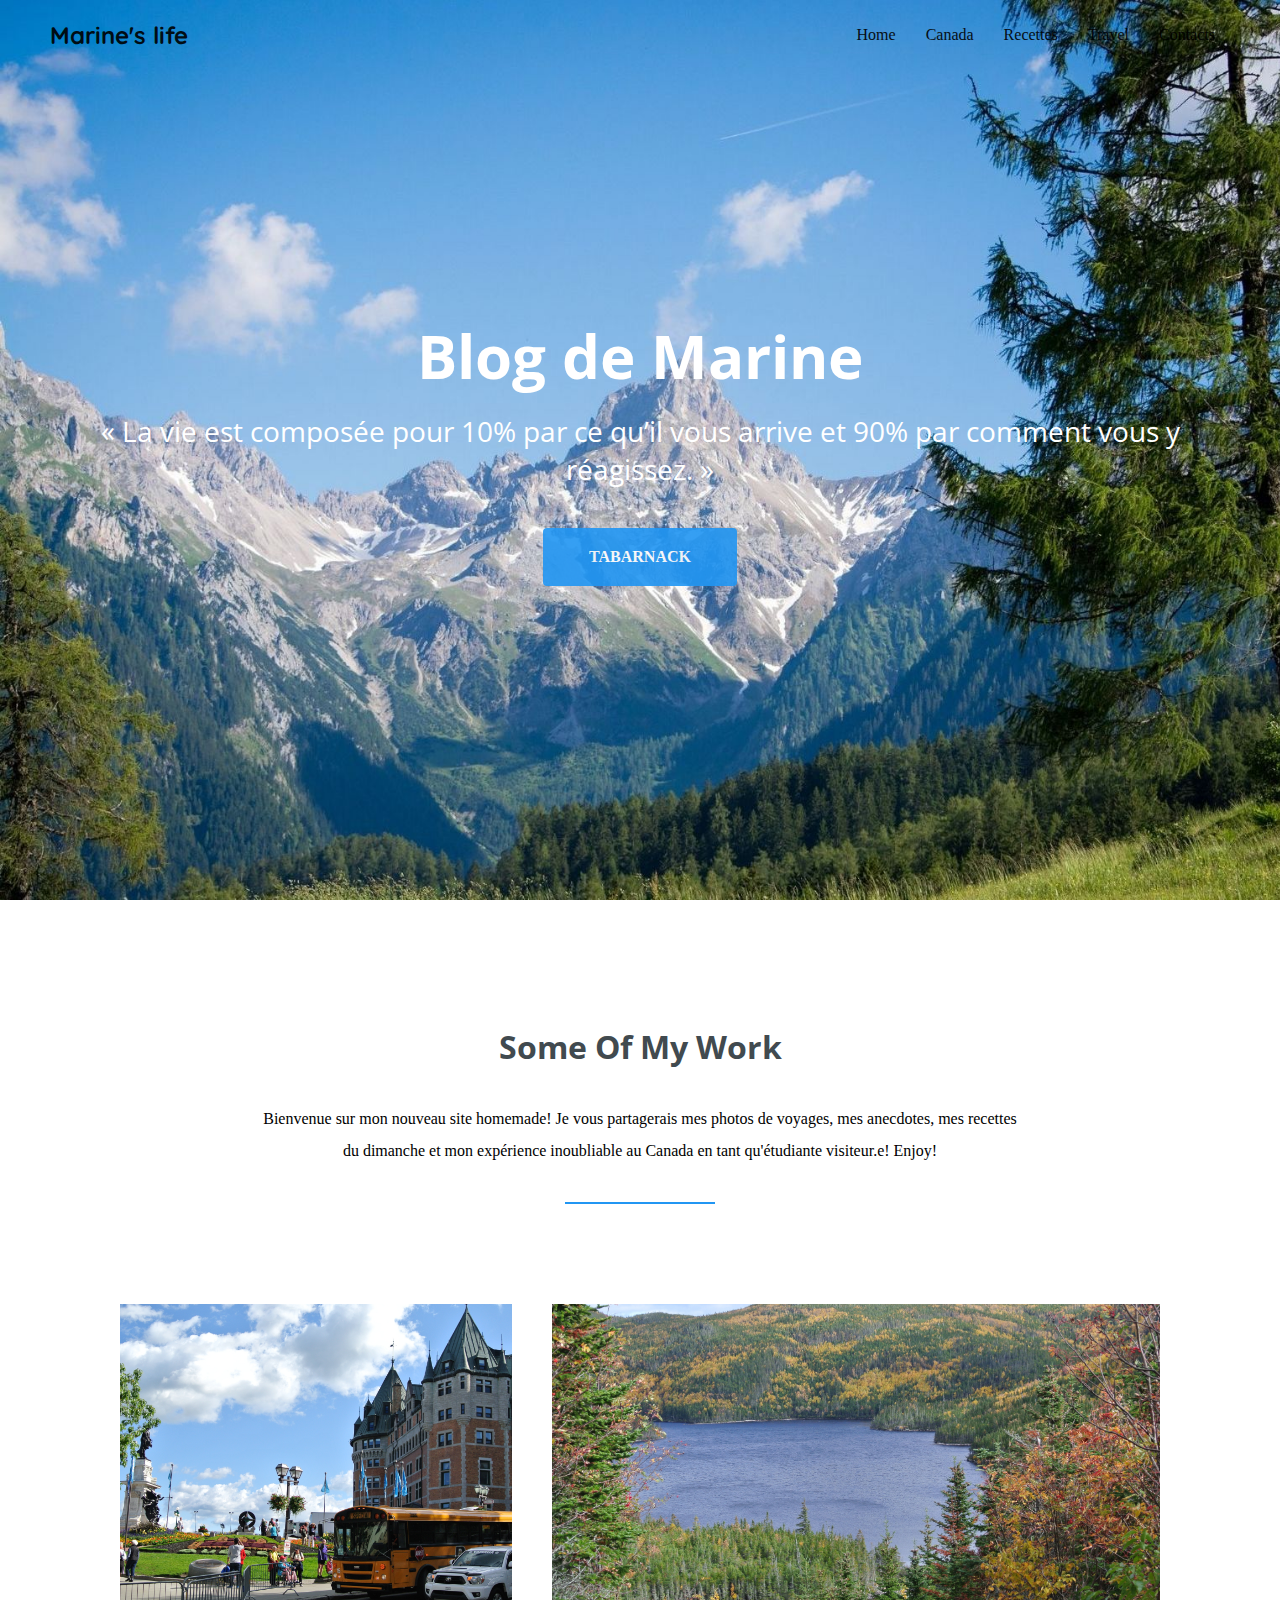
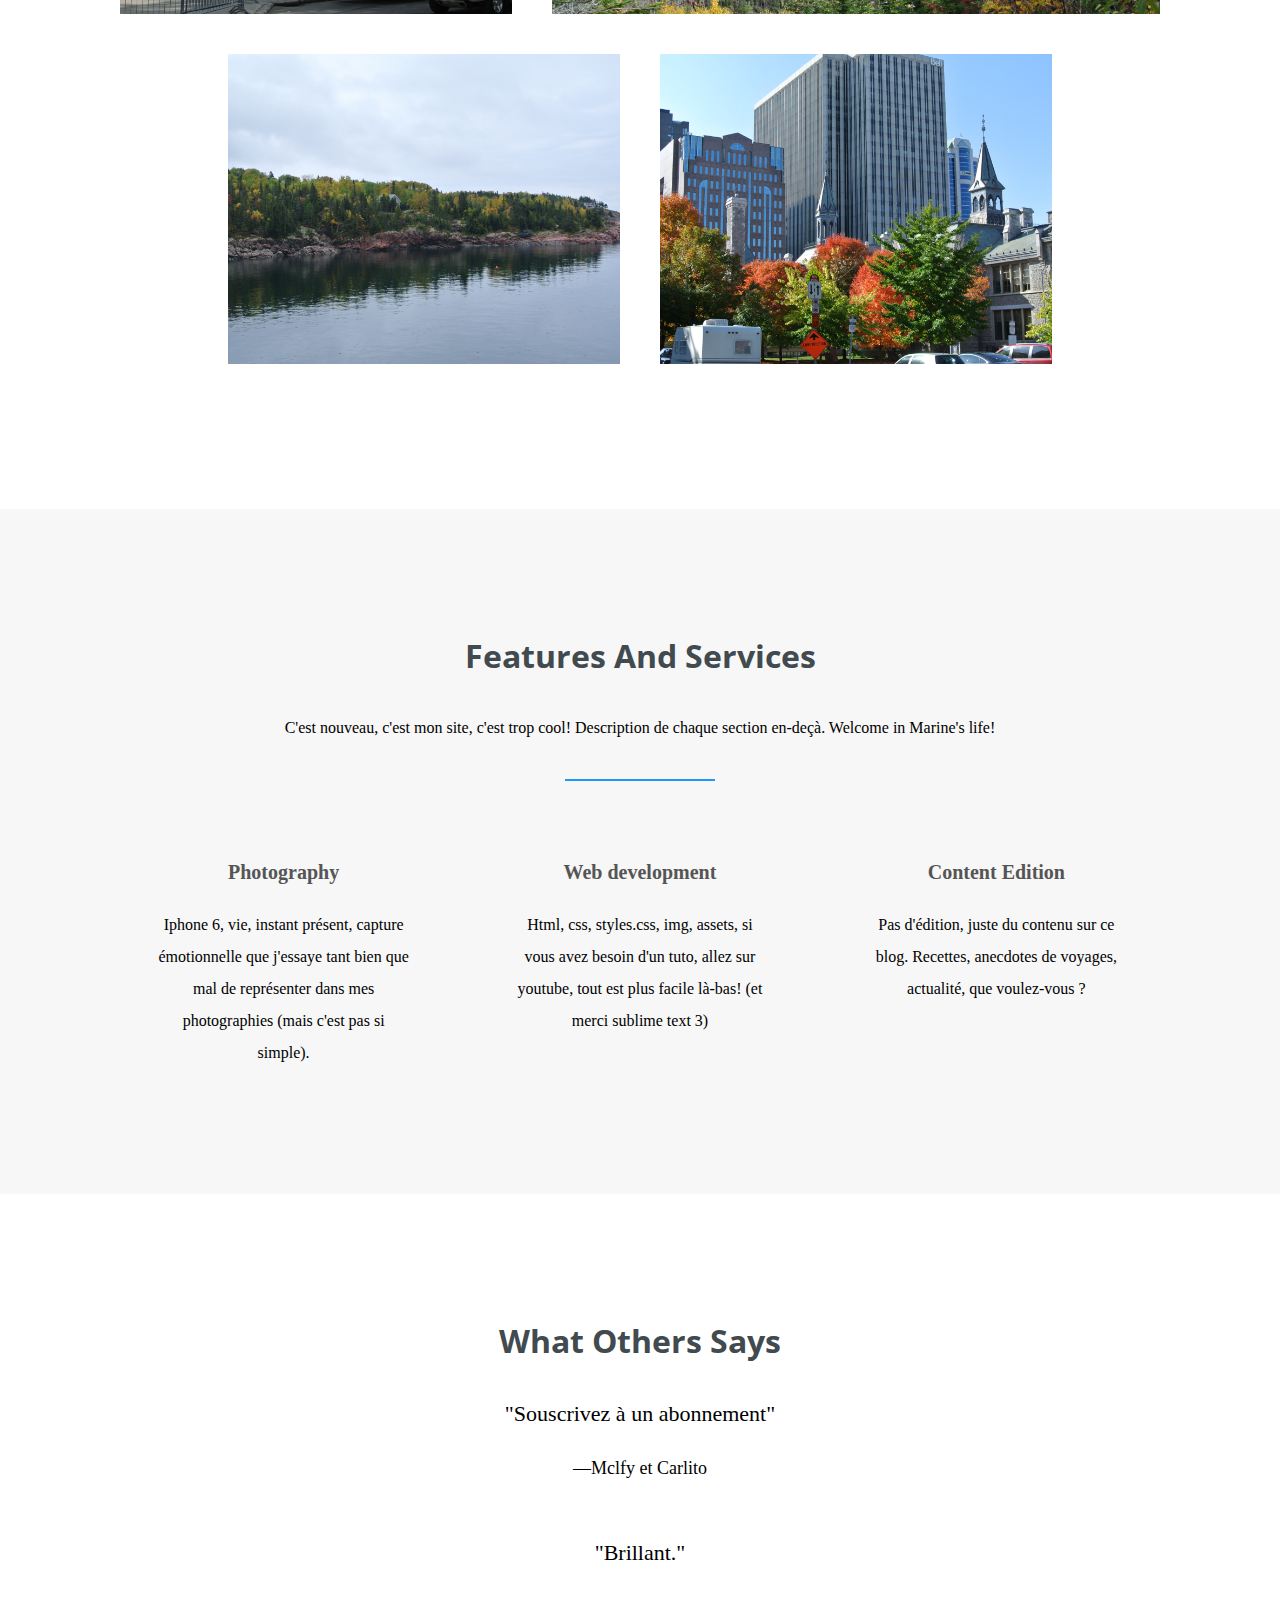
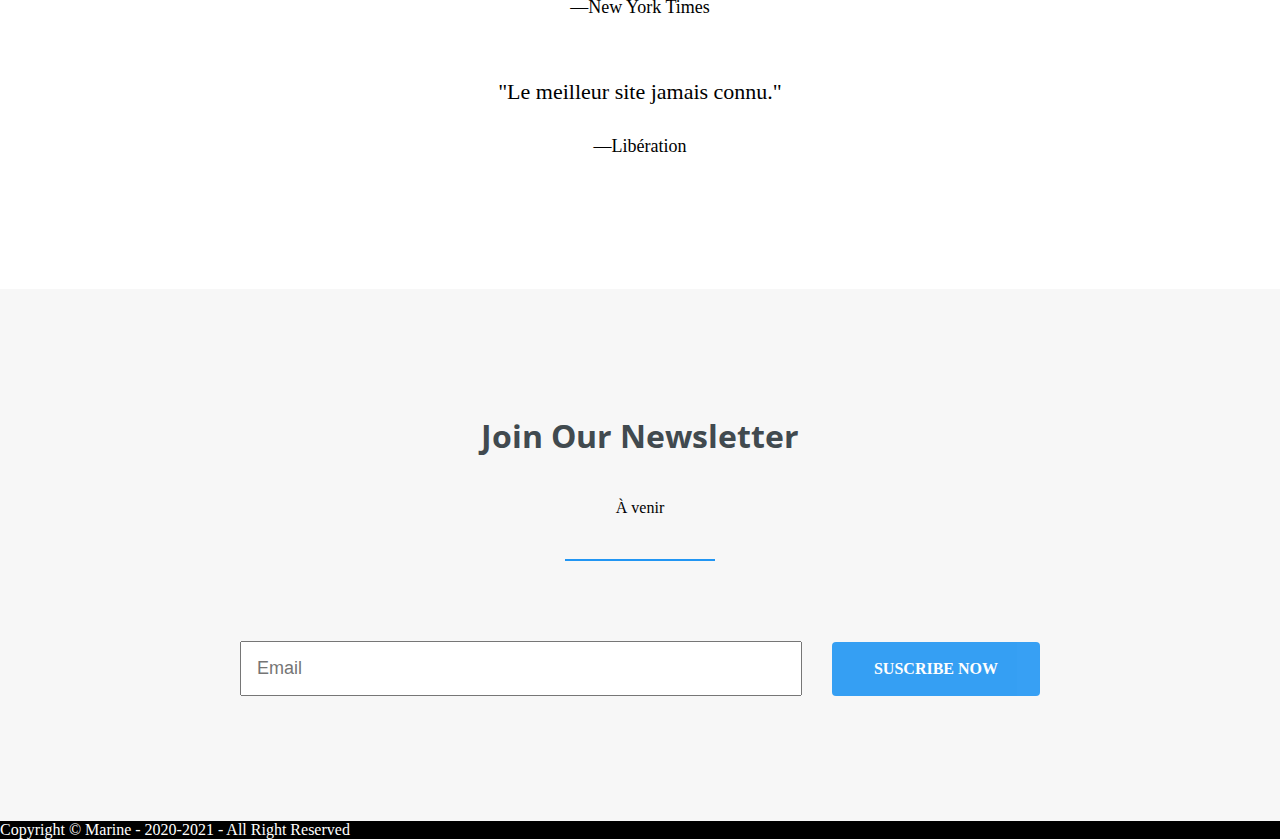
<file: Blog/index.html>
<!DOCTYPE html>
<html lang="en">
<head>
	<meta charset="utf-8">
	<meta http-equiv="X-UA-Compatible" content="IE=edge">
	<meta name="viewport" content="width=device=width, initial-scale=1">
	<title>Marineland - Home</title>
	<link href="https://fonts.googleapis.com/css2?family=Open+Sans:wght@300&display=swap" rel="stylesheet">
	<link href="https://fonts.googleapis.com/css2?family=Quicksand:wght@300&display=swap" rel="stylesheet">
	<link rel="stylesheet" type="text/css" href="assets/css/styles.css">
	<link rel="stylesheet" href="https://pro.fontawesome.com/releases/v5.10.0/css/all.css" integrity="sha384-AYmEC3Yw5cVb3ZcuHtOA93w35dYTsvhLPVnYs9eStHfGJvOvKxVfELGroGkvsg+p" crossorigin="anonymous"/>

</head>
<body>

	<header>
			<h2><a href="#">Marine's life</a></h2>

			<nav>
				<li><a href="index.html">Home</a></li>
				<li><a href="Canada.html">Canada</a></li>
				<li><a href="recettes.html">Recettes</a></li>
				<li><a href="travel.html">Travel</a></li>
				<li><a href="contact.html">Contacts</a></li>


			</nav>

	</header>

	<section class="hero">
		<div class="background-image" style="background-image:url(assets/img/hero.jpg);"></div>
		<h1>Blog de Marine</h1>
		<h3>« La vie est composée pour 10% par ce qu’il vous arrive et 90% par comment vous y réagissez. »</h3>
		<a href="http/google.com/" class="btn">Tabarnack</a>
	</section>

	<section class="our-work">

		<h3 class="title">Some of my work</h3>
		<p>Bienvenue sur mon nouveau site homemade! Je vous partagerais mes photos de voyages, mes anecdotes, mes recettes du dimanche et mon expérience inoubliable au Canada en tant qu'étudiante visiteur.e! Enjoy!</p>

		<hr>

		<ul class="grid">
			<li class="small" style="background-image:url(assets/img/coast.jpg);"></li>
			<li class="large" style="background-image:url(assets/img/balloon.jpg);"></li>
			<li class="small" style="background-image:url(assets/img/land.jpg);"></li>
			<li class="small" style="background-image:url(assets/img/mountain.jpg);"></li>
		</ul>
	</section>

	<section class="features">

		<h3 class="title">Features and Services</h3>
		<p>C'est nouveau, c'est mon site, c'est trop cool! Description de chaque section en-deçà. Welcome in Marine's life!
		</p>
		<hr>
		<ul class="grid">
			<li>
				<i class="fa fa-camera-retro"></i>
				<h4>Photography</h4>
				<p>Iphone 6, vie, instant présent, capture émotionnelle que j'essaye tant bien que mal de représenter dans mes photographies (mais c'est pas si simple).</p>
			</li>
			<li>
				<i class="fa fa-cubes"></i>
				<h4>Web development</h4>
				<p>Html, css, styles.css, img, assets, si vous avez besoin d'un tuto, allez sur youtube, tout est plus facile là-bas! (et merci sublime text 3)</p>
			</li>
			<li>
				<i class="fa fa-newspaper"></i>
				<h4>Content Edition</h4>
				<p>Pas d'édition, juste du contenu sur ce blog. Recettes, anecdotes de voyages, actualité, que voulez-vous ? </p>
			</li>


		</ul>

		
	</section>

	<section class="reviews">
		<h3 class="title">What others says</h3>
		<p class="quote">"Souscrivez à un abonnement"</p>
		<p class="author">—Mclfy et Carlito</p>

		<p class="quote">"Brillant."</p>
		<p class="author">—New York Times</p>

		<p class="quote">"Le meilleur site jamais connu."</p>
		<p class="author">—Libération</p>



	</section>



	<section class="contact">

		<h3 class="title">Join our newsletter</h3>
		<p>À venir</p>

		<hr>

		<form>
			<input type="email" placeholder="Email">
			<a href="#" class="btn">Suscribe Now</a>

		</form>

	</section>

		<footer>
			<p>
				Copyright &copy; Marine  - 2020-2021 - All Right Reserved
			</p>
		</footer>


</body>
</html>
</file>
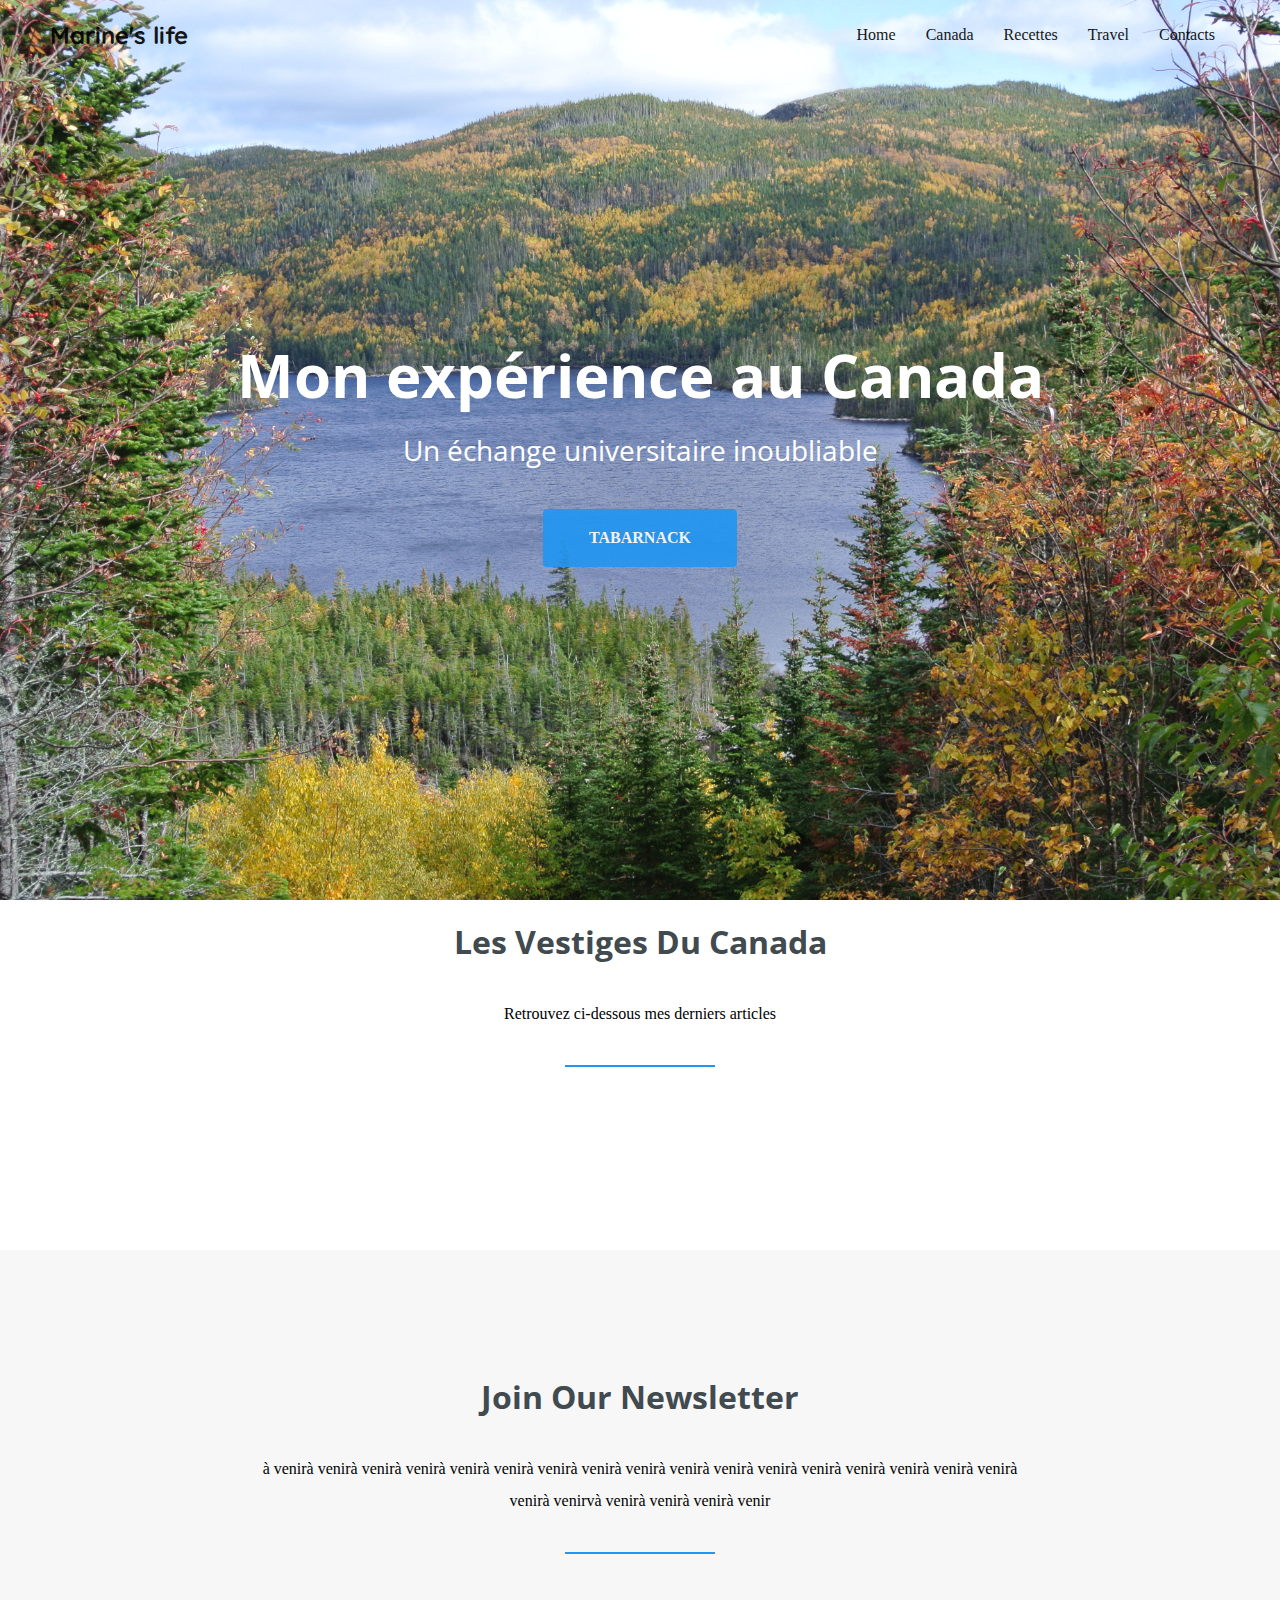
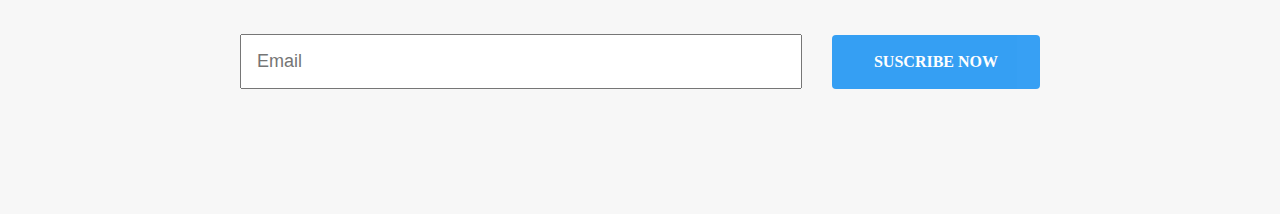
<file: Blog/Canada.html>
<!DOCTYPE html>
<html lang="en">
<head>
	<meta charset="utf-8">
	<meta http-equiv="X-UA-Compatible" content="IE=edge">
	<meta name="viewport" content="width=device=width, initial-scale=1">
	<title>Marineland - Canada</title>
	<link href="https://fonts.googleapis.com/css2?family=Open+Sans:wght@300&display=swap" rel="stylesheet">
	<link href="https://fonts.googleapis.com/css2?family=Quicksand:wght@300&display=swap" rel="stylesheet">
	<link rel="stylesheet" type="text/css" href="assets/css/styles.css">
	<link rel="stylesheet" href="https://pro.fontawesome.com/releases/v5.10.0/css/all.css" integrity="sha384-AYmEC3Yw5cVb3ZcuHtOA93w35dYTsvhLPVnYs9eStHfGJvOvKxVfELGroGkvsg+p" crossorigin="anonymous"/>


</head>
<body>

	<header>
			<h2><a href="#">Marine's life</a></h2>

			<nav>
				<li><a href="index.html">Home</a></li>
				<li><a href="Canada.html">Canada</a></li>
				<li><a href="recettes.html">Recettes</a></li>
				<li><a href="travel.html">Travel</a></li>
				<li><a href="contact.html">Contacts</a></li>


			</nav>

	</header>

	<section class="hero">
		<div class="background-image" style="background-image:url(assets/img/balloon.jpg);"></div>
		<h1>Mon expérience au Canada</h1>
		<h3>Un échange universitaire inoubliable</h3>
		<a href="http/google.com/" class="btn">Tabarnack</a>
	</section>

	<section class="canadatrip">

		<h3 class="title">Les vestiges du Canada</h3>
		<p>Retrouvez ci-dessous mes derniers articles</p>

		<hr>

		<ul class="grid">
			<li class="small" style="background-image:url(assets/img/coast.jpg);"></li>
			<li class="large" style="background-image:url(assets/img/balloon.jpg);"></li>
			<li class="small" style="background-image:url(assets/img/land.jpg);"></li>
			<li class="small" style="background-image:url(assets/img/mountain.jpg);"></li>
		</ul>

	</section>



	<section class="contact">

		<h3 class="title">Join our newsletter</h3>
		<p>à venirà venirà venirà venirà venirà venirà venirà venirà venirà venirà venirà venirà venirà venirà venirà venirà venirà venirà venirvà venirà venirà venirà venir </p>

		<hr>

		<form>
			<input type="email" placeholder="Email">
			<a href="#" class="btn">Suscribe Now</a>

		</form>

	</section>


</body>

</html>
</file>
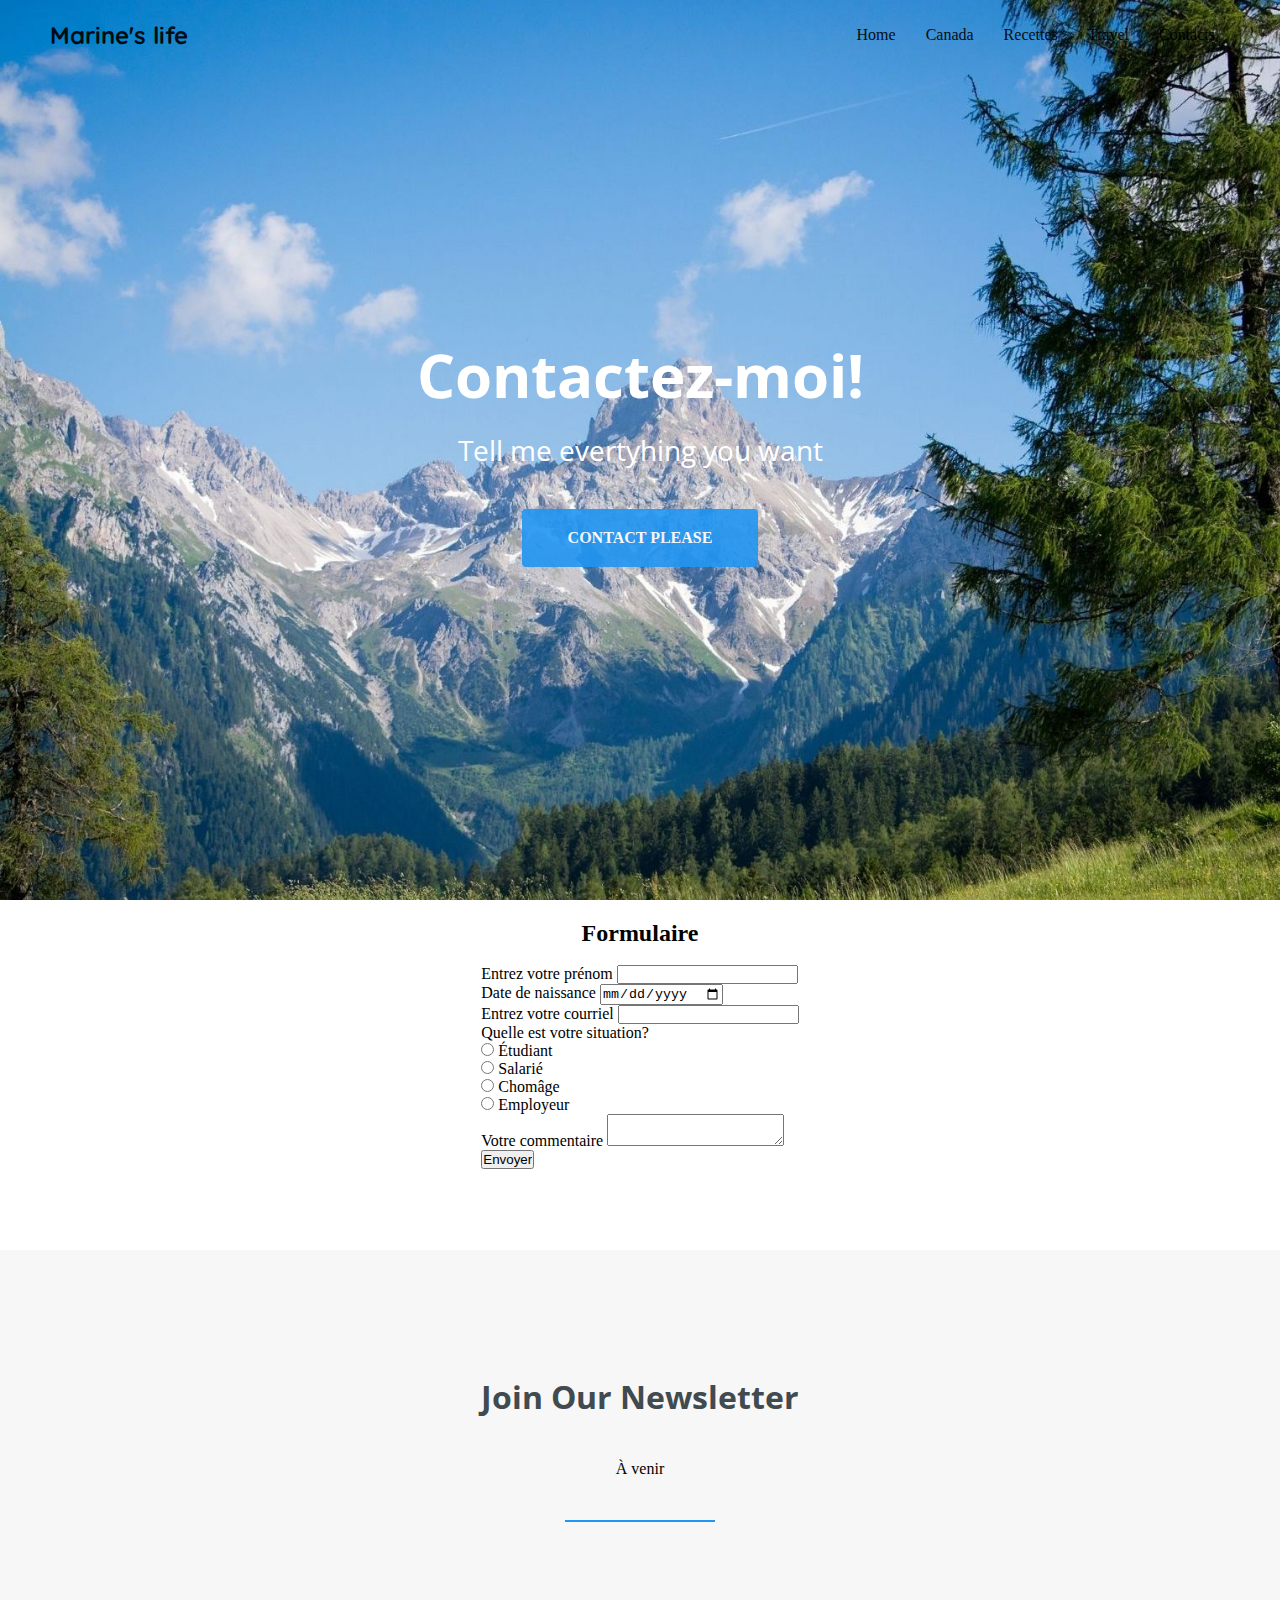
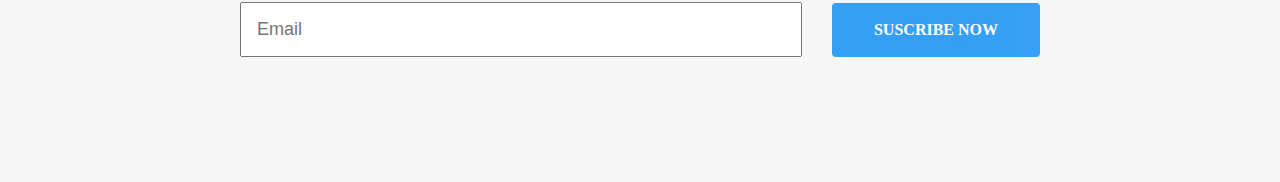
<file: Blog/contact.html>
<!DOCTYPE html>
<html lang="en">
<head>
	<meta charset="utf-8">
	<meta http-equiv="X-UA-Compatible" content="IE=edge">
	<meta name="viewport" content="width=device=width, initial-scale=1">
	<title>Marineland - Contact</title>
	<link href="https://fonts.googleapis.com/css2?family=Open+Sans:wght@300&display=swap" rel="stylesheet">
	<link href="https://fonts.googleapis.com/css2?family=Quicksand:wght@300&display=swap" rel="stylesheet">
	<link rel="stylesheet" type="text/css" href="assets/css/styles.css">
	<link rel="stylesheet" href="https://pro.fontawesome.com/releases/v5.10.0/css/all.css" integrity="sha384-AYmEC3Yw5cVb3ZcuHtOA93w35dYTsvhLPVnYs9eStHfGJvOvKxVfELGroGkvsg+p" crossorigin="anonymous"/>


</head>
<body>

	<header>
			<h2><a href="#">Marine's life</a></h2>

			<nav>
				<li><a href="index.html">Home</a></li>
				<li><a href="Canada.html">Canada</a></li>
				<li><a href="recettes.html">Recettes</a></li>
				<li><a href="travel.html">Travel</a></li>
				<li><a href="contact.html">Contacts</a></li>


			</nav>

	</header>

	<section class="hero">
		<div class="background-image" style="background-image:url(assets/img/hero.jpg);"></div>
		<h1>Contactez-moi!</h1>
		<h3>Tell me evertyhing you want</h3>
		<a href="http/google.com/" class="btn">Contact please</a>
	</section>

	<section class="canadatrip">

		<h2> Formulaire </h2><br>
		<form method="post" action="traitement.php">
			<label for="prenom">Entrez votre prénom</label>
			<input type="text" id="prenom" name="prenom"><br>

			<label for="naissance">Date de naissance</label>
			<input type="date" id="naissance" name="naissance"><br>

			<label for="email">Entrez votre courriel</label>
			<input type="email" id="email" name="courriel"><br>

			Quelle est votre situation? <br>
			<input type="radio" id="etudiant" name="statut" value="etudiant">
			<label for="etudiant">Étudiant</label><br>
			<input type="radio" name="salarie" name="statut value="salarie">
			<label for="salarie">Salarié</label><br>
			<input type="radio" id="chomage" name="statut" value="chomage">
			<label for="chomage">Chomâge</label><br>
			<input type="radio" id="employeur" name="statut" value="employeur">
			<label for="employeur">Employeur</label><br>

			<label for="prez">Votre commentaire</label>
			<textarea id="prez" name="presentation"></textarea><br>

			<input type="submit" value="Envoyer">
		</form>

	</section>



	<section class="contact">

		<h3 class="title">Join our newsletter</h3>
		<p>À venir</p>

		<hr>

		<form>
			<input type="email" placeholder="Email">
			<a href="#" class="btn">Suscribe Now</a>

		</form>

	</section>


</body>

</html>
</file>
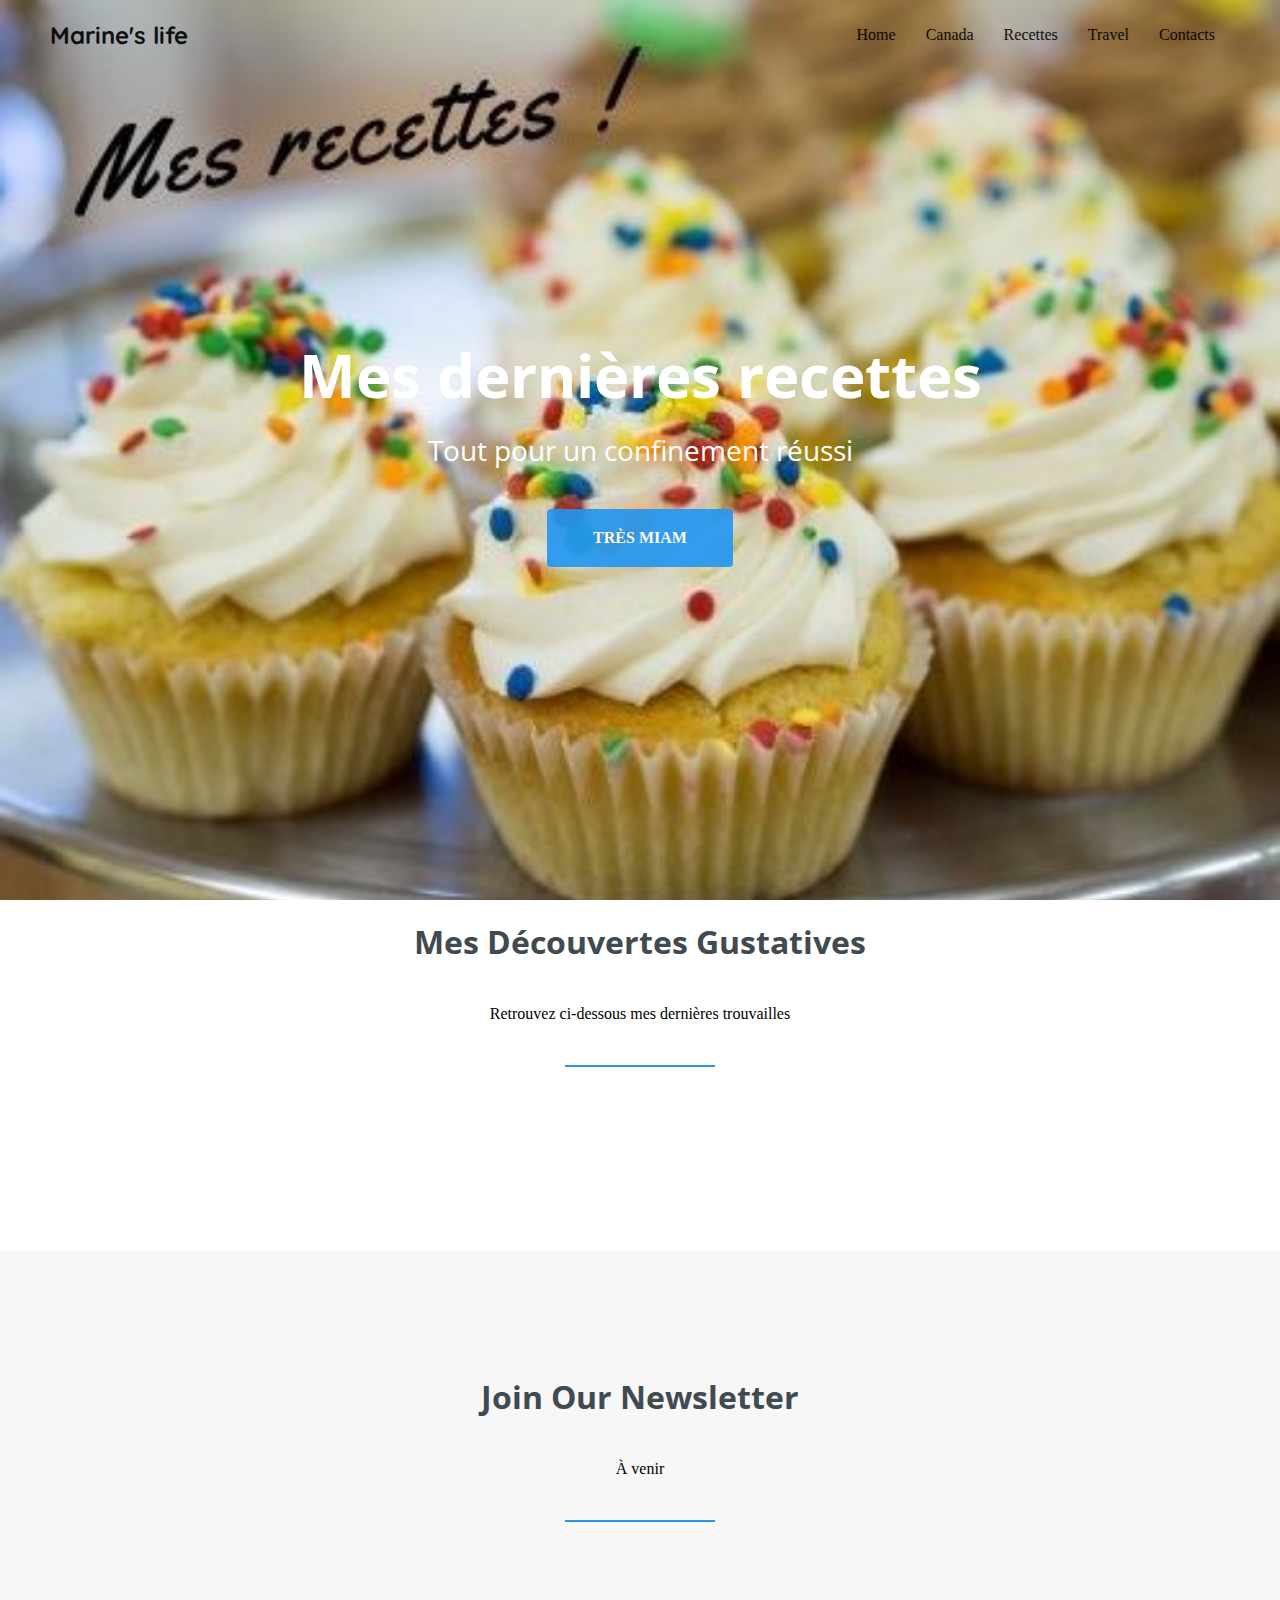
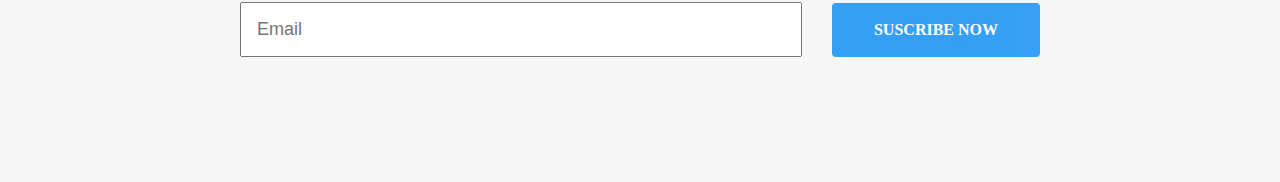
<file: Blog/recettes.html>
<!DOCTYPE html>
<html lang="en">
<head>
	<meta charset="utf-8">
	<meta http-equiv="X-UA-Compatible" content="IE=edge">
	<meta name="viewport" content="width=device=width, initial-scale=1">
	<title>Marineland - Recettes</title>
	<link href="https://fonts.googleapis.com/css2?family=Open+Sans:wght@300&display=swap" rel="stylesheet">
	<link href="https://fonts.googleapis.com/css2?family=Quicksand:wght@300&display=swap" rel="stylesheet">
	<link rel="stylesheet" type="text/css" href="assets/css/styles.css">
	<link rel="stylesheet" href="https://pro.fontawesome.com/releases/v5.10.0/css/all.css" integrity="sha384-AYmEC3Yw5cVb3ZcuHtOA93w35dYTsvhLPVnYs9eStHfGJvOvKxVfELGroGkvsg+p" crossorigin="anonymous"/>


</head>
<body>

	<header>
			<h2><a href="#">Marine's life</a></h2>

			<nav>
				<li><a href="index.html">Home</a></li>
				<li><a href="Canada.html">Canada</a></li>
				<li><a href="recettes.html">Recettes</a></li>
				<li><a href="travel.html">Travel</a></li>
				<li><a href="contact.html">Contacts</a></li>


			</nav>

	</header>

	<section class="hero">
		<div class="background-image" style="background-image:url(assets/img/recettes.jpg);"></div>
		<h1>Mes dernières recettes</h1>
		<h3>Tout pour un confinement réussi</h3>
		<a href="http/google.com/" class="btn">Très miam</a>
	</section>

	<section class="canadatrip">

		<h3 class="title">Mes découvertes gustatives</h3>
		<p>Retrouvez ci-dessous mes dernières trouvailles</p>

		<hr>

		<ul class="grid">
			<li class="small" style="background-image:url(assets/img/coast.jpg);"></li>
			<li class="large" style="background-image:url(assets/img/balloon.jpg);"></li>
			<li class="small" style="background-image:url(assets/img/land.jpg);"></li>
			<li class="small" style="background-image:url(assets/img/mountain.jpg);"></li>
		</ul>

	</section>



	<section class="contact">

		<h3 class="title">Join our newsletter</h3>
		<p>À venir</p>

		<hr>

		<form>
			<input type="email" placeholder="Email">
			<a href="#" class="btn">Suscribe Now</a>

		</form>

	</section>


</body>

</html>
</file>
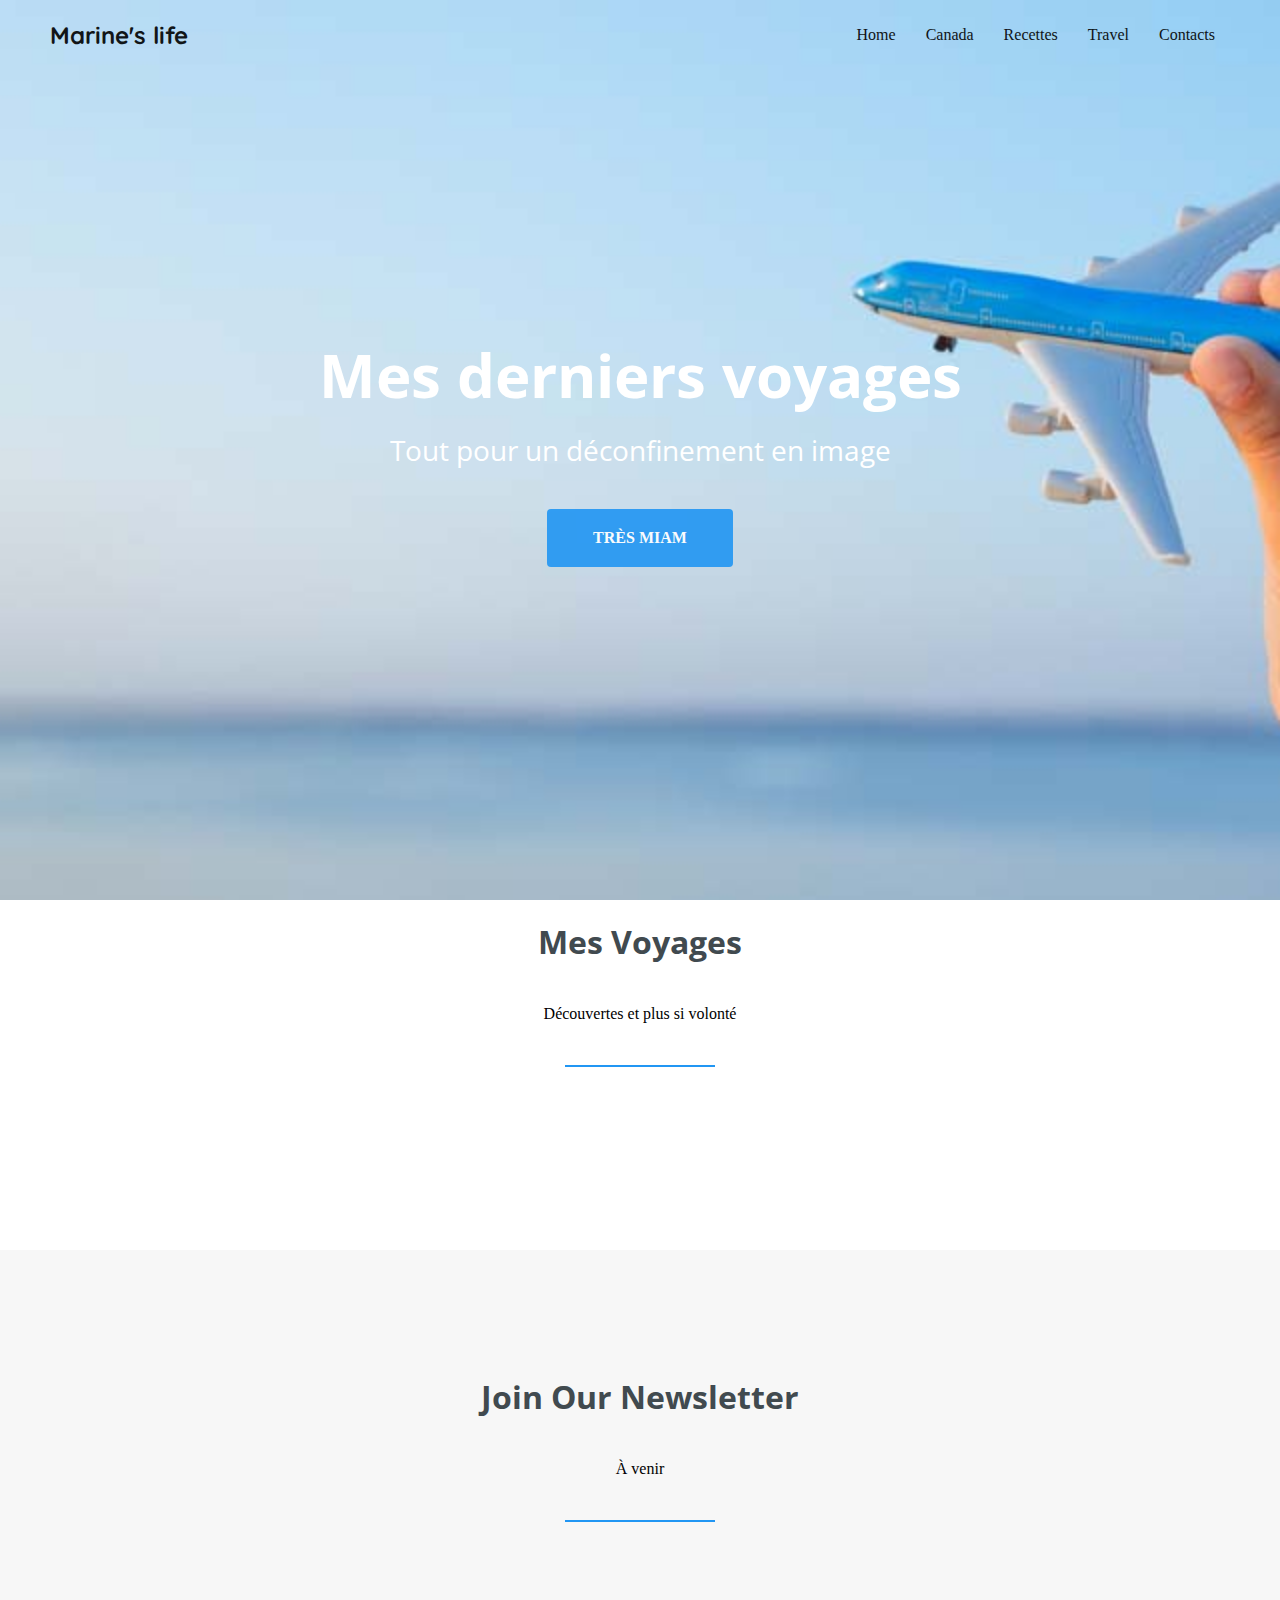
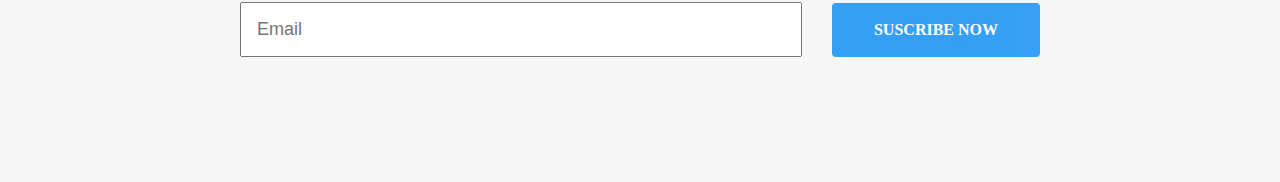
<file: Blog/travel.html>
<!DOCTYPE html>
<html lang="en">
<head>
	<meta charset="utf-8">
	<meta http-equiv="X-UA-Compatible" content="IE=edge">
	<meta name="viewport" content="width=device=width, initial-scale=1">
	<title>Marineland - Travel</title>
	<link href="https://fonts.googleapis.com/css2?family=Open+Sans:wght@300&display=swap" rel="stylesheet">
	<link href="https://fonts.googleapis.com/css2?family=Quicksand:wght@300&display=swap" rel="stylesheet">
	<link rel="stylesheet" type="text/css" href="assets/css/styles.css">
	<link rel="stylesheet" href="https://pro.fontawesome.com/releases/v5.10.0/css/all.css" integrity="sha384-AYmEC3Yw5cVb3ZcuHtOA93w35dYTsvhLPVnYs9eStHfGJvOvKxVfELGroGkvsg+p" crossorigin="anonymous"/>


</head>
<body>

	<header>
			<h2><a href="#">Marine's life</a></h2>

			<nav>
				<li><a href="index.html">Home</a></li>
				<li><a href="Canada.html">Canada</a></li>
				<li><a href="recettes.html">Recettes</a></li>
				<li><a href="travel.html">Travel</a></li>
				<li><a href="contact.html">Contacts</a></li>


			</nav>

	</header>

	<section class="hero">
		<div class="background-image" style="background-image:url(assets/img/avion.jpg);"></div>
		<h1>Mes derniers voyages</h1>
		<h3>Tout pour un déconfinement en image</h3>
		<a href="http/google.com/" class="btn">Très miam</a>
	</section>

	<section class="canadatrip">

		<h3 class="title">Mes voyages</h3>
		<p>Découvertes et plus si volonté</p>

		<hr>

		<ul class="grid">
			<li class="small" style="background-image:url(assets/img/coast.jpg);"></li>
			<li class="large" style="background-image:url(assets/img/balloon.jpg);"></li>
			<li class="small" style="background-image:url(assets/img/land.jpg);"></li>
			<li class="small" style="background-image:url(assets/img/mountain.jpg);"></li>
		</ul>

	</section>



	<section class="contact">

		<h3 class="title">Join our newsletter</h3>
		<p>À venir</p>

		<hr>

		<form>
			<input type="email" placeholder="Email">
			<a href="#" class="btn">Suscribe Now</a>

		</form>

	</section>


</body>

</html>
</file>
<file: Blog/assets/css/styles.css>
/* ---- General ---- */


*{
	margin: 0;
	padding: 0;
	box-sizing: border-box;
}

html{
	font: : normal 16px sans-serif;
	color: black;
}

ul, nav{
	list-style: none;
}

a{
	text-decoration: none;
	color: inherit;
	cursor: pointer;
	opacity: 0.9;
}

a.hover{
	opacity: 1;
}

a.btn{
	color: #fff;
	border-radius: 4px;
	text-transform: uppercase;
	background-color: #2196F3;
	font-weight: 800;
	text-align: center;
}


section{
	display: flex;
	flex-direction: column;
	align-items: center;
	padding: 125px 100px;
}

@media(max-width: 1000px){
	section{
		padding: 100px 50px;
	}
}

@media (max-width: 600px){

	section{
		padding: 80px 30px;
	}
}

section h3.title{
	color: #414a4f;
	text-transform: capitalize;
	font: bold 32px 'Open Sans', sans-serif;
	margin-bottom: 35px;
	text-align: center;
}

section p{
	max-width: 800px;
	text-align: center;
	margin-bottom: 35px;
	padding: 0 20px;
	line-height: 2;
}

ul.grid{
	width: 100%;
	display: flex;
	flex-wrap: wrap;
	justify-content: center;
}

hr {
	width: 150px;
	height: 2px;
	background-color: #2196F3;
	border: 0;
	margin-bottom: 80px;
	align-content: center;
}

/* ---- Header ---- */


header{
	position: absolute;
	top: 0;
	left: 0;
	z-index: 10;
	width:100%;
	display: flex;
	justify-content: space-between;
	align-items: center;
	color: black;
	padding: 35px 100px 0;
}

header h2{
	font-family: 'Quicksand', sans-serif;
}

header nav{
	display: flex;
}

header nav li{
	margin: 0 15px;
}

@media (max-width: 10000px){
	header{
		padding: 20px 50px;
	}
}

@media (max-width: 700px){
	header{
		flex-direction: column;
	}
	header h2{
		margin-bottom: 15px
	}
}


/* ---- Page d'accueil ---- */

.hero{
	position: relative;
	justify-content: center;
	min-height: 100vh;
	color: #fff;
	text-align: center;
}

.hero .background-image{
	position: absolute;
	top: 0;
	left: 0;
	width: 100%;
	height: 100%;
	background-size: cover;
	background-color: #2196F3;
	z-index: -1;
}


.hero h1{
	font: bold 60px 'Open Sans', sans-serif;
	margin-bottom: 15px;
}

.hero h3{
	font: normal 28px 'Open Sans', sans-serif;
	margin-bottom: 40px;
}

.hero a.btn{
	padding: 20px 46px;
}

@media (max-width: 800px){
	.hero{
		min-height: 600px;
	}
	.hero h1{
		font-size: 48px;
	}
	.hero h3{
		font-size: 24px;
	}
	.hero a.btn{
		padding: 15px 40px;
	}
}

/* ---- Our Work Section ---- */

.our-work .grid li{
	padding: 20px;
	height: 350px;
	border-radius: 3px;

	background-clip: content-box;
	background-size: cover;
	background-position: center;
	background-color: #333;
}

.our-work .grid li.small{
	flex-basis: 40%;
}

.our-work .grid li.large{
	flex-basis: 60%;
}

@media (max-width: 1000px){
	.our-work .grid li.small,
	.our-work .grid li.large{
		flex-basis: 100%;
	}
}

/* ---- Features section ---- */

.features{
	background-color: #f7f7f7;
}

.features .grid li{
	padding: 0 30px;
	flex-basis: 33%;
	text-align: center;
}

.features .grid li i{
	font-size: 50px;
	color: #2196F3;
	margin-bottom: 25px;
}

.features .grid li h4{
	color: #555;
	font-size: 20px;
	margin-bottom: 25px;
}

.features .grid li p{
	margin: 0;
}

@media (max-width: 1000px){
	.features .grid li{
		flex-basis: 70%;
		margin-bottom: 65px;
	}
	.features .grid li:last-child{
		margin-bottom: 0;
	}
}

@media (max-width: 600px){
	.features .grid li{
		flex-basis: 100%;
	}
}


/* ---- Reviews Section ---- */

.reviews .quote{
	text-align: : center;
	width: 80%;
	font-size: 22px;
	font-weight: 300;
	line-height: 1.5;
	margin-bottom: 20px;
	padding: 0;
}

.reviews .author{
	font-size: 18px;
	margin-bottom: 50px;
}

.reviews .author:last-child{
	margin-bottom: 0;
}

@media (max-width: 1000px){
	.reviews .quote{
		font-size: 20px;
	}
	.reviews .author{
		font-size: 16px;
	}
}

/* ---- Contact ---- */

.contact{
	background-color: #f7f7f7;
}

.contact form{
	display: flex;
	align-items: center;
	justify-content: center;
	flex-wrap: wrap;
	max-width: 800px;
	width: 80%;
}

.contact form input{
	padding: 15px;
	flex: 1;
	margin-right: 30px;
	font-size: 18px;
	color: #555;
}

.contact form .btn{
	padding: 18px 42px;
}

@media (max-width: 800px){
	.contact form input{
		flex-basis: 100%;
		margin: 0 0 20px 0;
	}
}

/* ----Canadatrip Section---- */


.canadatrip{
	padding: 20px;
	height: 350px;
	border-radius: 3px;

	background-clip: content-box;
	background-size: cover;
	background-position: center;
	background-color: white;
}


/* ----Footer---- */

footer{
	background-color: black;
	color: white;
}
</file>
